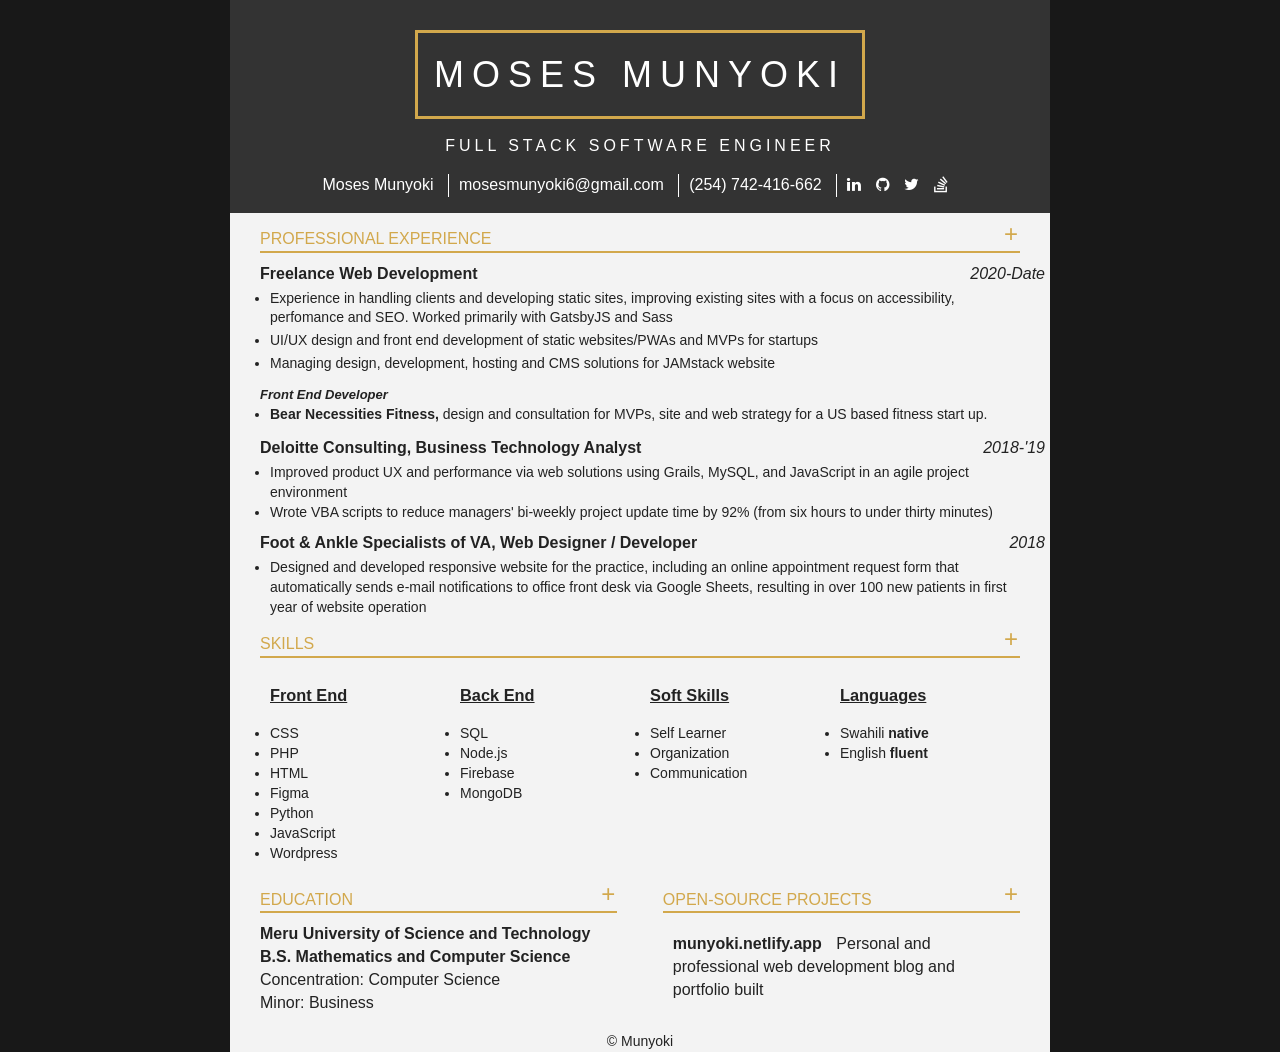
<file: index.html>
<!DOCTYPE html>
<html>

<head>
	<meta name="viewport" content="width=device-width, initial-scale=1">
	<title>Moses Munyoki Resume</title>
	<link rel="stylesheet" href="style.css">
	<link rel="stylesheet" href="https://maxcdn.bootstrapcdn.com/font-awesome/4.6.1/css/font-awesome.min.css">
</head>

<body>
	<main id="cv">
		<section class="top">
			<div class="uppercase name">
				<a href="https://munyoki.netlify.app">Moses Munyoki</a>
			</div>
			<div class="uppercase role">Full Stack Software Engineer</div>
			<div>
				<ul class="contact">
					<li><a href="https://munyoki.netlify.app">Moses Munyoki</a></li>
					<li><a href="mailto:mosesmunyoki6@gmail.com">mosesmunyoki6@gmail.com</a></li>
					<li><a href="tel:+254742416662">(254) 742-416-662</a></li>
					<li>
						<a href="https://www.linkedin.com/in/moses-munyoki-125b09215"><i class="fa fa-linkedin" aria-hidden="true"></i></a>
						<a href="https://github.com/Mnyoki"><i class="fa fa-github" aria-hidden="true"></i></a>
						<a href="https://twitter.com/mosesmunyoki6"><i class="fa fa-twitter" aria-hidden="true"></i></a>
						<a href="https://stackoverflow.com/users/16679363/m-nyoki"><i class="fa fa-stack-overflow" aria-hidden="true"></i></a>
					</li>
				</ul>
			</div>
		</section>

		<section class="middle">
			<div id="work">
				<div class="header">Professional Experience</div>
				<div class="content">
					<div class="job">Freelance Web Development<span class="year">2020-Date</span></div>
					<ul class="custom-bullet">
						<li>Experience in handling clients and developing static sites, improving existing sites with a focus on accessibility, perfomance and SEO. Worked primarily with GatsbyJS and Sass</li>
						<li>UI/UX design and front end development of static websites/PWAs and MVPs for startups</li>
						<li>Managing design, development, hosting and CMS solutions for JAMstack website</li>
					</ul>

					<div class="projects">
						<div class="project">
							<div class="project-header">Front End Developer </div>
							<ul class="custom-bullet">
								<li><strong>Bear Necessities Fitness, </strong>design and consultation for MVPs, site and web strategy for a US based fitness start up. </li>
							</ul>
						</div>
					</div> <!-- /projects -->

					<div class="job">Deloitte Consulting, Business Technology Analyst<span class="year">2018-'19</span></div>
					<ul class="custom-bullet">
						<li>Improved product UX and performance via web solutions using Grails, MySQL, and JavaScript in an agile project environment</li>
						<li>Wrote VBA scripts to reduce managers' bi-weekly project update time by 92% (from six hours to under thirty minutes)</li>
					</ul>

					<div class="job">Foot & Ankle Specialists of VA, Web Designer / Developer<span class="year">2018</span></div>
					<ul class="custom-bullet">
						<li>Designed and developed responsive website for the practice, including an online appointment request form that automatically sends e-mail notifications to office front desk via Google Sheets, resulting in over 100 new patients in first year of website operation</li>
					</ul>
				</div>
			</div> <!-- /work -->

			<div id="skills">
				<div class="header">Skills</div>
				<div class="content">
					
					<div class="row">
                     <div class="column">
                       <h3><u>Front End</u></h3>
                         <ul>
							 <li>CSS</li>
							 <li>PHP</li>
							 <li>HTML</li>
							 <li>Figma</li>
							 <li>Python</li>
							 <li>JavaScript</li>
							 <li>Wordpress</li>
						 </ul>
                     </div>
                     <div class="column">
                       <h3><u>Back End</u></h3>
                       <ul>
						   <li>SQL</li>
						   <li>Node.js</li>
						   <li>Firebase</li>
						   <li>MongoDB</li>
					   </ul>
                     </div>
                     <div class="column">
                       <h3><u>Soft Skills</u></h3>
                       <ul>
						   <li>Self Learner</li>
						   <li>Organization</li>
						   <li>Communication</li>
					   </ul>
                     </div>
                     <div class="column">
                       <h3><u>Languages</u></h3>
                       <ul>
						   <li>Swahili <strong>native</strong> </li>
						   <li>English <strong>fluent</strong></li>
					   </ul>
                     </div>
                     </div>
					
				</div>
			</div>

			<div class="split-pane">
				<div id="education">
					<div class="header">Education </div>
					<div class="content">
						<div class="img-with-text">
							<ul><span class="job">Meru University of Science and Technology<br>B.S. Mathematics and Computer Science</span>
								<li>Concentration: Computer Science</li>
								<li>Minor: Business</li>
							</ul>
						</div>
					</div>
				</div>

				<div id="research">
					<div class="header">Open-Source Projects</div>
					<div class="content">
						<ul>
							<li><a class="project" href="https://munyoki.netlify.app">munyoki.netlify.app</a> Personal and professional web development blog and portfolio built </li>
							<!--<li><a class="project" href="https://github.com/Mnyoki/honeycombs">honeycombs</a> jQuery plugin for producing a responsive grid of hexagons</li>-->
						</ul>
					</div>
				</div>
			</div>

			<footer>© Munyoki</footer>

		</section>
	</main>
</body>
</html>
</file>
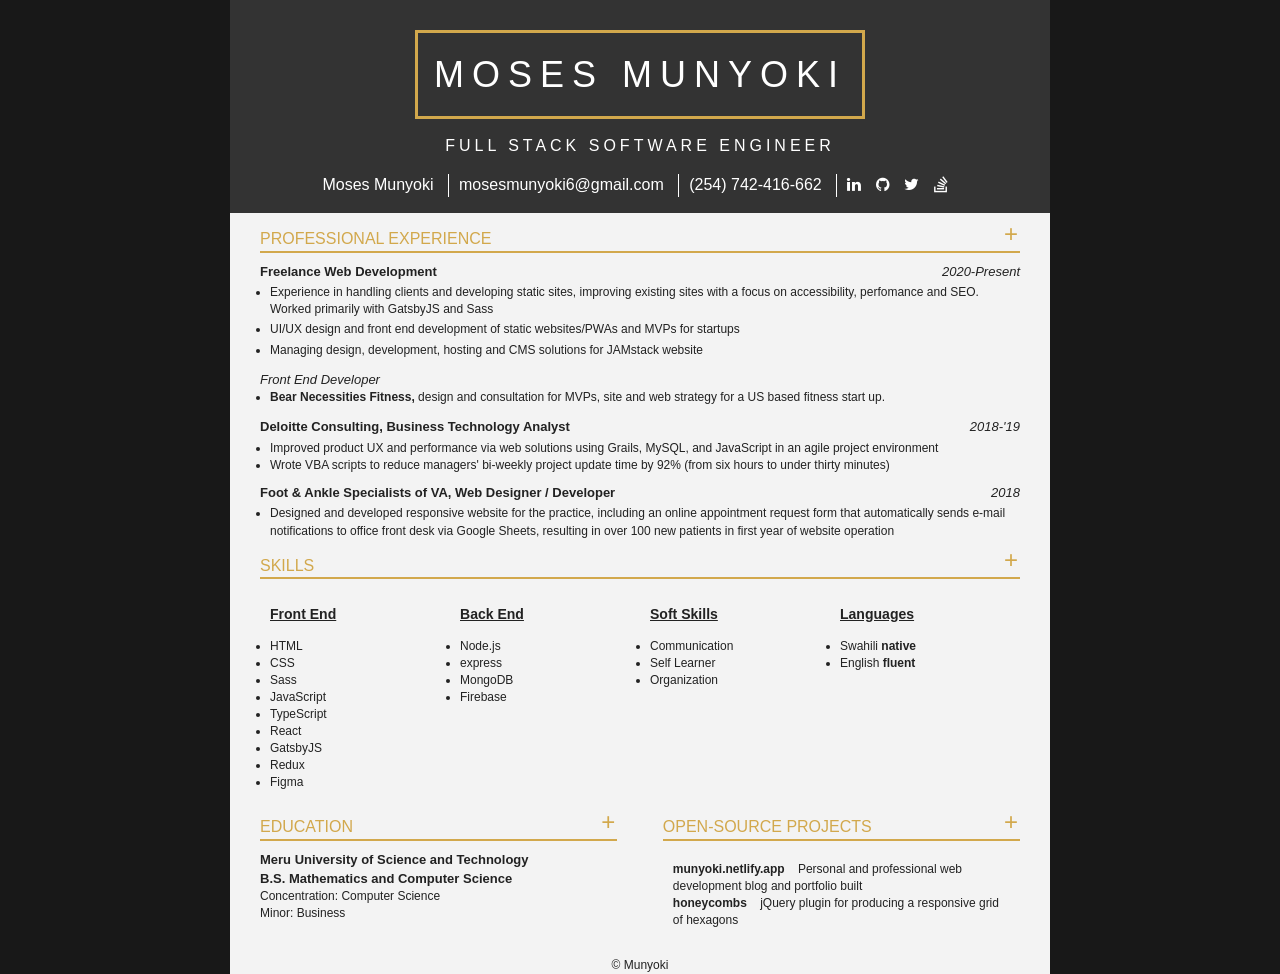
<file: public/index.html>
<!DOCTYPE html>
<html>

<head>
	<meta name="viewport" content="width=device-width, initial-scale=1">
	<title>Moses Munyoki Resume</title>
	<link rel="stylesheet" href="style.css">
	<link rel="stylesheet" href="https://maxcdn.bootstrapcdn.com/font-awesome/4.6.1/css/font-awesome.min.css">
</head>

<body>
	<main id="cv">
		<section class="top">
			<div class="uppercase name">
				<a href="https://munyoki.netlify.app">Moses Munyoki</a>
			</div>
			<div class="uppercase role">Full Stack Software Engineer</div>
			<div>
				<ul class="contact">
					<li><a href="https://munyoki.netlify.app">Moses Munyoki</a></li>
					<li><a href="mailto:mosesmunyoki6@gmail.com">mosesmunyoki6@gmail.com</a></li>
					<li><a href="tel:+254742416662">(254) 742-416-662</a></li>
					<li>
						<a href="https://www.linkedin.com/in/moses-munyoki-125b09215"><i class="fa fa-linkedin" aria-hidden="true"></i></a>
						<a href="https://github.com/Mnyoki"><i class="fa fa-github" aria-hidden="true"></i></a>
						<a href="https://twitter.com/mosesmunyoki6"><i class="fa fa-twitter" aria-hidden="true"></i></a>
						<a href="https://stackoverflow.com/users/16679363/m-nyoki"><i class="fa fa-stack-overflow" aria-hidden="true"></i></a>
					</li>
				</ul>
			</div>
		</section>

		<section class="middle">
			<div id="work">
				<div class="header">Professional Experience</div>
				<div class="content">
					<div class="job">Freelance Web Development<span class="year">2020-Present</span></div>
					<ul class="custom-bullet">
						<li>Experience in handling clients and developing static sites, improving existing sites with a focus on accessibility, perfomance and SEO. Worked primarily with GatsbyJS and Sass</li>
						<li>UI/UX design and front end development of static websites/PWAs and MVPs for startups</li>
						<li>Managing design, development, hosting and CMS solutions for JAMstack website</li>
					</ul>

					<div class="projects">
						<div class="project">
							<div class="project-header">Front End Developer </div>
							<ul class="custom-bullet">
								<li><strong>Bear Necessities Fitness, </strong>design and consultation for MVPs, site and web strategy for a US based fitness start up. </li>
							</ul>
						</div>
					</div> <!-- /projects -->

					<div class="job">Deloitte Consulting, Business Technology Analyst<span class="year">2018-'19</span></div>
					<ul class="custom-bullet">
						<li>Improved product UX and performance via web solutions using Grails, MySQL, and JavaScript in an agile project environment</li>
						<li>Wrote VBA scripts to reduce managers' bi-weekly project update time by 92% (from six hours to under thirty minutes)</li>
					</ul>

					<div class="job">Foot & Ankle Specialists of VA, Web Designer / Developer<span class="year">2018</span></div>
					<ul class="custom-bullet">
						<li>Designed and developed responsive website for the practice, including an online appointment request form that automatically sends e-mail notifications to office front desk via Google Sheets, resulting in over 100 new patients in first year of website operation</li>
					</ul>
				</div>
			</div> <!-- /work -->

			<div id="skills">
				<div class="header">Skills</div>
				<div class="content">
					
					<div class="row">
                     <div class="column">
                       <h3><u>Front End</u></h3>
                         <ul>
							 <li>HTML</li>
							 <li>CSS</li>
							 <li>Sass</li>
							 <li>JavaScript</li>
							 <li>TypeScript</li>
							 <li>React</li>
							 <li>GatsbyJS</li>
							 <li>Redux</li>
							 <li>Figma</li>
						 </ul>
                     </div>
                     <div class="column">
                       <h3><u>Back End</u></h3>
                       <ul>
						   <li>Node.js</li>
						   <li>express</li>
						   <li>MongoDB</li>
						   <li>Firebase</li>
					   </ul>
                     </div>
                     <div class="column">
                       <h3><u>Soft Skills</u></h3>
                       <ul>
						   <li>Communication</li>
						   <li>Self Learner</li>
						   <li>Organization</li>
					   </ul>
                     </div>
                     <div class="column">
                       <h3><u>Languages</u></h3>
                       <ul>
						   <li>Swahili <strong>native</strong> </li>
						   <li>English <strong>fluent</strong></li>
					   </ul>
                     </div>
                     </div>
					
				</div>
			</div>

			<div class="split-pane">
				<div id="education">
					<div class="header">Education </div>
					<div class="content">
						<div class="img-with-text">
							<ul><span class="job">Meru University of Science and Technology<br>B.S. Mathematics and Computer Science</span>
								<li>Concentration: Computer Science</li>
								<li>Minor: Business</li>
							</ul>
						</div>
					</div>
				</div>

				<div id="research">
					<div class="header">Open-Source Projects</div>
					<div class="content">
						<ul>
							<li><a class="project" href="https://munyoki.netlify.app">munyoki.netlify.app</a> Personal and professional web development blog and portfolio built </li>
							<li><a class="project" href="https://github.com/Mnyoki/honeycombs">honeycombs</a> jQuery plugin for producing a responsive grid of hexagons</li>
						</ul>
					</div>
				</div>
			</div>

			<footer>© Munyoki</footer>

		</section>
	</main>
</body>
</html>
</file>
<file: style.css>
/*
 *
 * GLOBAL STYLING
 *
 */

html, body {
	background-color: #181818;
	font-family: 'Segoe UI', helvetica, arial, sans-serif;
	font-size: 16px;
	color: #222;
	margin: 0;
	padding: 0;
}

body {
	/*zoom: 94.75%; /* Used for printing in Chrome */
}

a {
	text-decoration: none;
	color: inherit;
}

* {
	-webkit-font-smoothing: antialiased;
	box-sizing: border-box;
	line-height: 1.4257;
}

ul {
	margin: 0;
	padding: 0;
}

footer {
	padding-top: 10px;
	text-align: center;
}

.uppercase {
	text-transform: uppercase;
}

#cv {
	width: 90%;
	max-width: 820px;
	background-color: #f3f3f3;
	margin: 0 auto;
	position: relative;
	z-index: 1;
}


/*
 *
 * TOP HEADER
 *
 */

.top {
	width: 100%;
	background-color: rgb(51,51,51);
	color: #fff;
	text-align: center;
	padding: 30px 30px 16px;
}
.name {
	border: 3px solid rgb(210,168,76);
	padding: 16px;
	letter-spacing: 8px;
	font-size: 36px;
	display: inline-block;
}
.role {
	padding: 16px 0;
	letter-spacing: 4px;
	font-size: 16px;
}
.contact {
	padding-left: 0;
	margin: 0;
	font-size: 16px;
}
.contact li {
	display: inline-block;
	padding: 0 10px;
}
.contact li:not(:first-child) {
	border-left: 1px solid #fff;
}
.fa {
	padding-right: 10px;
}


/*
 *
 * MAIN SECTION GLOBAL STYLING
 *
 */

.middle {
	font-size: 14px;
	position: relative;
	padding: 0 30px;
}

.header {
	color: rgb(210,168,76);
	text-transform: uppercase;
	width: 100%;
	border-bottom: 2px solid rgb(210,168,76);
	font-size: 16px;
	position: relative;
}
.header:after {
	content: '+';
	position: absolute;
	right: 2px;
	font-size: 24px;
	bottom: 0;
}


/*
 *
 * WORK SECTION
 *
 */

#work {
	margin: 15px 0;
}
#work ul:first-of-type li + li {
	padding-top: 3px;
}
.job {
	margin: 10px 0 3px;
	font-weight: bold;
	font-size: 16px;
}
.year {
	position: absolute;
	right: 5px;
	font-style: italic;
	font-weight: normal;
}
.custom-bullet {
	padding-left: 10px;
}


/*
 *
 * PROJECT SPOTLIGHTS
 *
 */

.project {
	margin: 12px 0;
}
.project-header {
	font-size: 13px;
	font-style: italic;
	font-weight: bold;
}


/*
 *
 * SKILLS
 *
 */

#skills {
	margin: 15px 0;
	width: 100%;
	
}
.skills-list {
	list-style: none;
	-webkit-column-count: 6;
	-moz-column-count: 6;
	column-count: 6;
	-webkit-columns: 6;
	-moz-columns: 6;
	columns: 6;
	text-align: center;
	padding-left: 0;
	font-size: 13px;
	padding-top: 10px;
	

	

}

/*.skills-list  li {
width: 40px;
height: 30px;
background-color: blue;

}*/

.column {
	list-style: none;
  float: left;
  width: 25%;
  padding: 10px;
  height: auto; /* Should be removed. Only for demonstration */
}

/* Clear floats after the columns */
.row:after {
  content: "";
  display: table;
  clear: both;
}

/* Responsive layout - makes the four columns stack on top of each other instead of next to each other */
@media screen and (max-width: 600px) {
  .column {
    width: 50%;
  }
}
/*
 *
 * EDUCATION
 *
 */

.split-pane {
	margin: 15px 0 7px;
	display: flex;
	justify-content: space-between;
}

#education, #research {
	width: 47%;
	display: inline-block;
	font-size: 16px;
}
#education ul, #research ul {
	list-style: none;
	padding: 0;
}

.img-with-text {
  display: flex;
  align-items: center;
  margin-top: 10px;
}


/*
 *
 * PROJECTS / OPEN-SOURCE
 *
 */
 #research .content {
 	margin-top: 10px;
	 padding: 10px;
 }
 #research .project {
	font-weight: bold;
	padding-right: 10px;
}


/* ----------------------------------------------Print---------------------------------------------------------------------*/

@media print {
	html, body {
		background-color: #f3f3f3;
		font-family: 'Segoe UI', helvetica, arial, sans-serif;
		-webkit-print-color-adjust: exact;
	}
	#cv {
		width: auto;
		max-width: none;
	}
	.content {
		font-weight: 300; /* lighter for pdf printing */
	}
	.job, #research .project { /* lighter for pdf printing */
		font-weight: 600;
	}
}
</file>
<file: public/style.css>
/*
 *
 * GLOBAL STYLING
 *
 */

html, body {
	background-color: #181818;
	font-family: 'Segoe UI', helvetica, arial, sans-serif;
	font-size: 16px;
	color: #222;
	margin: 0;
	padding: 0;
}

body {
	/*zoom: 94.75%;*/ /* Used for printing in Chrome */
}

a {
	text-decoration: none;
	color: inherit;
}

* {
	-webkit-font-smoothing: antialiased;
	box-sizing: border-box;
	line-height: 1.4257;
}

ul {
	margin: 0;
	padding: 0;
}

footer {
	padding-top: 10px;
	text-align: center;
}

.uppercase {
	text-transform: uppercase;
}

#cv {
	width: 90%;
	max-width: 820px;
	background-color: #f3f3f3;
	margin: 0 auto;
	position: relative;
	z-index: 1;
}


/*
 *
 * TOP HEADER
 *
 */

.top {
	width: 100%;
	background-color: rgb(51,51,51);
	color: #fff;
	text-align: center;
	padding: 30px 30px 16px;
}
.name {
	border: 3px solid rgb(210,168,76);
	padding: 16px;
	letter-spacing: 8px;
	font-size: 36px;
	display: inline-block;
}
.role {
	padding: 16px 0;
	letter-spacing: 4px;
	font-size: 16px;
}
.contact {
	padding-left: 0;
	margin: 0;
	font-size: 16px;
}
.contact li {
	display: inline-block;
	padding: 0 10px;
}
.contact li:not(:first-child) {
	border-left: 1px solid #fff;
}
.fa {
	padding-right: 10px;
}


/*
 *
 * MAIN SECTION GLOBAL STYLING
 *
 */

.middle {
	font-size: 12px;
	position: relative;
	padding: 0 30px;
}

.header {
	color: rgb(210,168,76);
	text-transform: uppercase;
	width: 100%;
	border-bottom: 2px solid rgb(210,168,76);
	font-size: 16px;
	position: relative;
}
.header:after {
	content: '+';
	position: absolute;
	right: 2px;
	font-size: 24px;
	bottom: 0;
}


/*
 *
 * WORK SECTION
 *
 */

#work {
	margin: 15px 0;
}
#work ul:first-of-type li + li {
	padding-top: 3px;
}
.job {
	margin: 10px 0 3px;
	font-weight: bold;
	font-size: 13px;
}
.year {
	position: absolute;
	right: 30px;
	font-style: italic;
	font-weight: normal;
}
.custom-bullet {
	padding-left: 10px;
}


/*
 *
 * PROJECT SPOTLIGHTS
 *
 */

.project {
	margin: 12px 0;
}
.project-header {
	font-size: 13px;
	font-style: italic;
}


/*
 *
 * SKILLS
 *
 */

#skills {
	margin: 15px 0;
	width: 100%;
	
}
.skills-list {
	list-style: none;
	-webkit-column-count: 6;
	-moz-column-count: 6;
	column-count: 6;
	-webkit-columns: 6;
	-moz-columns: 6;
	columns: 6;
	text-align: center;
	padding-left: 0;
	font-size: 13px;
	padding-top: 10px;
	

	

}

/*.skills-list  li {
width: 40px;
height: 30px;
background-color: blue;

}*/

.column {
	list-style: none;
  float: left;
  width: 25%;
  padding: 10px;
  height: auto; /* Should be removed. Only for demonstration */
}

/* Clear floats after the columns */
.row:after {
  content: "";
  display: table;
  clear: both;
}

/* Responsive layout - makes the four columns stack on top of each other instead of next to each other */
@media screen and (max-width: 600px) {
  .column {
    width: 50%;
  }
}
/*
 *
 * EDUCATION
 *
 */

.split-pane {
	margin: 15px 0 7px;
	display: flex;
	justify-content: space-between;
}

#education, #research {
	width: 47%;
	display: inline-block;
	font-size: 12px;
}
#education ul, #research ul {
	list-style: none;
	padding: 0;
}

.img-with-text {
  display: flex;
  align-items: center;
  margin-top: 10px;
}


/*
 *
 * PROJECTS / OPEN-SOURCE
 *
 */
 #research .content {
 	margin-top: 10px;
	 padding: 10px;
 }
 #research .project {
	font-weight: bold;
	padding-right: 10px;
}


/* ----------------------------------------------Print---------------------------------------------------------------------*/

@media print {
	html, body {
		background-color: #f3f3f3;
		font-family: 'Segoe UI', helvetica, arial, sans-serif;
		-webkit-print-color-adjust: exact;
	}
	#cv {
		width: auto;
		max-width: none;
	}
	.content {
		font-weight: 300; /* lighter for pdf printing */
	}
	.job, #research .project { /* lighter for pdf printing */
		font-weight: 600;
	}
}
</file>
